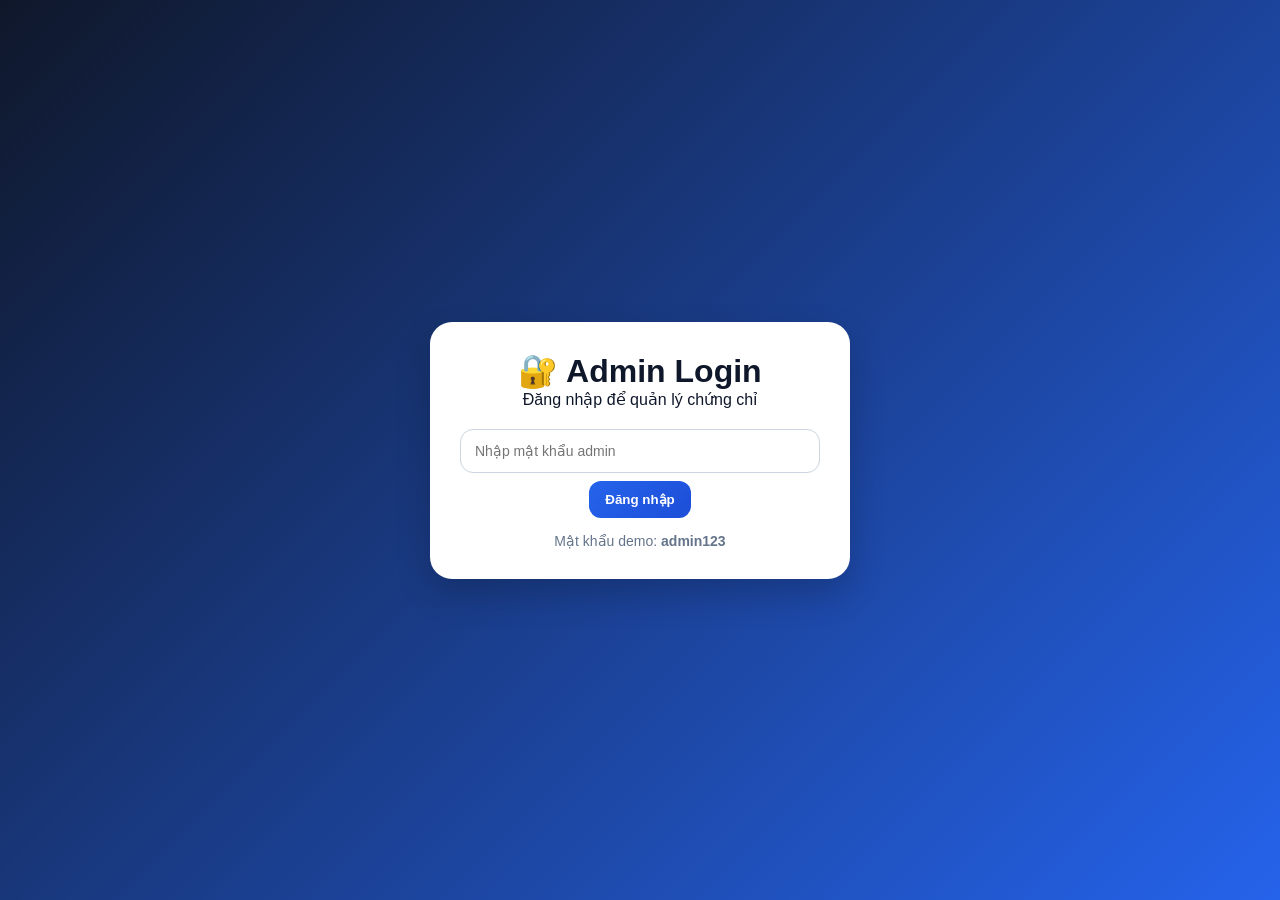
<file: admin.html>
<!DOCTYPE html>
<html lang="vi">
<head>
  <meta charset="UTF-8">
  <meta name="viewport" content="width=device-width, initial-scale=1.0">
  <title>Admin - CertTracker</title>
  <link rel="stylesheet" href="css/style.css">
</head>
<body>

<div id="loginBox" class="login-page">
  <div class="login-card">
    <h1>🔐 Admin Login</h1>
    <p>Đăng nhập để quản lý chứng chỉ</p>

    <input type="password" id="adminPassword" placeholder="Nhập mật khẩu admin">

    <button onclick="loginAdmin()" class="btn">
      Đăng nhập
    </button>

    <p class="login-note">Mật khẩu demo: <strong>admin123</strong></p>
  </div>
</div>

<div id="adminContent" class="hidden">

<header class="hero">
  <div>
    <h1>⚙️ CertTracker Admin</h1>
    <p>Quản lý chứng chỉ & portfolio kỹ năng</p>
  </div>

  <div class="hero-actions">
    <a href="index.html" class="admin-link">Public</a>
    <button onclick="logoutAdmin()" class="logout-btn">Đăng xuất</button>
  </div>
</header>

<main class="container">

  <form id="certForm" class="admin-form">
    <input type="hidden" id="certId">

    <input type="text" id="title" placeholder="Tên chứng chỉ" required>
    <input type="text" id="issuer" placeholder="Đơn vị cấp" required>
    <input type="text" id="field" placeholder="Lĩnh vực" required>
    <input type="text" id="skills" placeholder="Kỹ năng" required>

    <input type="date" id="issueDate" required>
    <input type="date" id="expiryDate" required>

    <input type="text" id="credentialUrl" placeholder="Link credential">
    <input type="text" id="image" placeholder="Link ảnh">

    <textarea id="description" placeholder="Mô tả"></textarea>

    <div class="form-actions">
      <button type="submit" class="btn">
        Lưu chứng chỉ
      </button>

      <button type="button" onclick="cancelEdit()" class="cancel-btn">
        Hủy sửa
      </button>
    </div>
  </form>

  <button onclick="exportSkills()" class="btn export-btn">
    Export Skills CSV
  </button>

  <section id="adminList" class="admin-list"></section>

</main>

</div>

<div id="confirmModal" class="modal hidden">
  <div class="modal-box">
    <h2>⚠ Xác nhận xóa</h2>
    <p>Bạn có chắc chắn muốn xóa chứng chỉ này không?</p>

    <div class="modal-actions">
      <button id="confirmDeleteBtn" class="delete-btn">Xóa</button>
      <button onclick="closeModal()" class="cancel-btn">Hủy</button>
    </div>
  </div>
</div>

<script src="js/api.js"></script>
<script src="js/admin.js"></script>

</body>
</html>
</file>
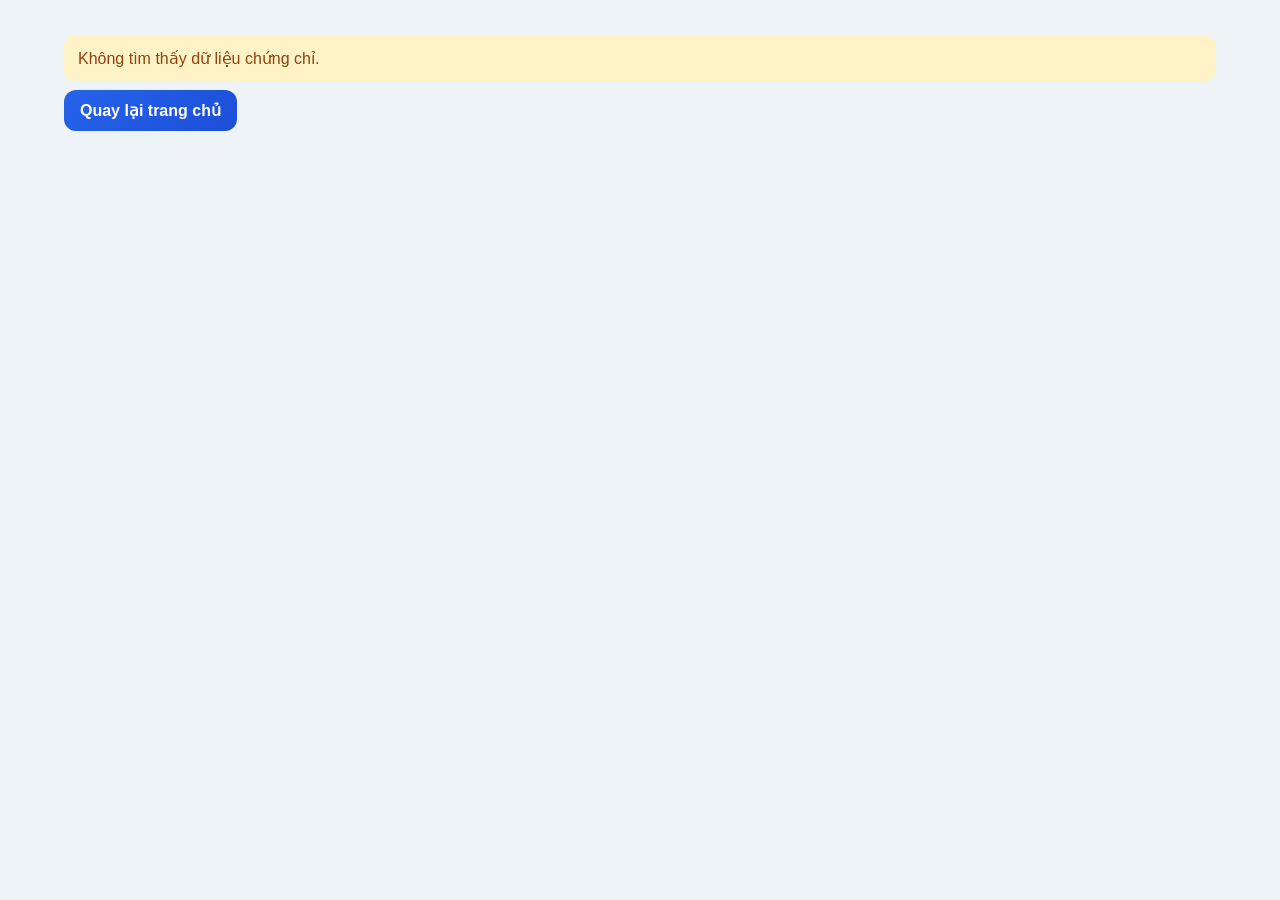
<file: detail.html>
<!DOCTYPE html>
<html lang="vi">
<head>
  <meta charset="UTF-8">
  <meta name="viewport" content="width=device-width, initial-scale=1.0">
  <title>Chi tiết chứng chỉ</title>
  <link rel="stylesheet" href="css/style.css">
</head>
<body>

<main class="container">
  <div id="detailBox" class="detail-box"></div>
</main>

<script src="js/api.js"></script>
<script src="js/detail.js"></script>

</body>
</html>
</file>
<file: css/style.css>
* {
  margin: 0;
  padding: 0;
  box-sizing: border-box;
}

html {
  scroll-behavior: smooth;
}

body {
  font-family: Arial, sans-serif;
  background: #eef3f8;
  color: #0f172a;
}

/* PROFILE HEADER */

.profile-hero {
  background:
    radial-gradient(circle at top left, rgba(56,189,248,0.35), transparent 32%),
    linear-gradient(135deg, #0f172a, #1d4ed8);
  padding: 38px 8%;
  color: white;
}

.profile-card {
  max-width: 1200px;
  margin: auto;
  display: grid;
  grid-template-columns: 150px 1fr auto;
  gap: 26px;
  align-items: center;
}

.avatar-box img {
  width: 140px;
  height: 140px;
  border-radius: 30px;
  object-fit: cover;
  border: 5px solid rgba(255,255,255,0.25);
  box-shadow: 0 18px 40px rgba(0,0,0,0.28);
}

.profile-label {
  display: inline-block;
  background: rgba(255,255,255,0.15);
  padding: 7px 12px;
  border-radius: 999px;
  font-size: 13px;
  margin-bottom: 10px;
}

.profile-info h1 {
  font-size: 44px;
  margin-bottom: 8px;
}

.profile-role {
  font-size: 18px;
  color: #dbeafe;
  margin-bottom: 12px;
}

.profile-bio {
  max-width: 720px;
  line-height: 1.7;
  color: #e0f2fe;
}

.profile-links {
  display: flex;
  flex-wrap: wrap;
  gap: 12px;
  margin-top: 16px;
}

.profile-links span {
  background: rgba(255,255,255,0.14);
  padding: 8px 12px;
  border-radius: 999px;
  font-size: 14px;
}

.admin-link {
  background: white;
  color: #2563eb;
  padding: 12px 20px;
  border-radius: 999px;
  text-decoration: none;
  font-weight: bold;
  position: relative;
  z-index: 50;
  pointer-events: auto;
  box-shadow: 0 8px 22px rgba(0,0,0,0.18);
}

/* OLD HEADER FALLBACK */

.hero {
  background: linear-gradient(135deg, #0f172a, #1d4ed8);
  color: white;
  padding: 30px 8%;
  display: flex;
  justify-content: space-between;
  align-items: center;
}

.hero h1 {
  font-size: 36px;
  margin-bottom: 10px;
}

/* LAYOUT */

.container {
  width: 90%;
  max-width: 1200px;
  margin: 32px auto;
}

.toolbar {
  background: white;
  padding: 16px;
  border-radius: 20px;
  box-shadow: 0 8px 24px rgba(15,23,42,0.08);
  display: flex;
  gap: 14px;
  margin-bottom: 22px;
}

.toolbar input,
.toolbar select,
.admin-form input,
.admin-form textarea,
.login-card input {
  padding: 13px 14px;
  border-radius: 13px;
  border: 1px solid #cbd5e1;
  outline: none;
  transition: 0.2s;
  font-size: 14px;
}

.toolbar input,
.toolbar select {
  flex: 1;
}

input:focus,
select:focus,
textarea:focus {
  border-color: #2563eb;
  box-shadow: 0 0 0 4px rgba(37,99,235,.14);
}

/* SUMMARY */

.summary {
  display: grid;
  grid-template-columns: repeat(auto-fit, minmax(185px, 1fr));
  gap: 15px;
  margin-bottom: 24px;
}

.summary-card {
  background: white;
  padding: 20px;
  border-radius: 18px;
  box-shadow: 0 8px 24px rgba(15,23,42,0.08);
  transition: .25s;
}

.summary-card:hover {
  transform: translateY(-4px);
}

.summary-card h3 {
  font-size: 32px;
}

.summary-card p {
  color: #64748b;
  font-weight: bold;
}

.valid-border {
  border-left: 6px solid #16a34a;
}

.warning-border {
  border-left: 6px solid #f59e0b;
}

.expired-border {
  border-left: 6px solid #dc2626;
}

/* SKILL PROGRESS */

.skill-progress-box {
  background: white;
  padding: 24px;
  border-radius: 20px;
  margin-bottom: 25px;
  box-shadow: 0 8px 22px rgba(15,23,42,0.08);
}

.skill-progress-box h2 {
  margin-bottom: 18px;
}

.progress-item {
  margin-bottom: 16px;
}

.progress-item > div:first-child {
  display: flex;
  justify-content: space-between;
  margin-bottom: 8px;
  font-weight: bold;
  color: #334155;
}

.progress-bar {
  height: 11px;
  background: #e2e8f0;
  border-radius: 999px;
  overflow: hidden;
}

.progress-bar span {
  display: block;
  height: 100%;
  background: linear-gradient(90deg, #2563eb, #38bdf8);
  border-radius: 999px;
}

/* FIELD STATS */

.skill-stats {
  margin-bottom: 22px;
}

.skill-stats-card {
  background: white;
  padding: 20px;
  border-radius: 18px;
  box-shadow: 0 8px 24px rgba(15,23,42,0.08);
}

.skill-stats-card h3 {
  margin-bottom: 12px;
}

.skill-list {
  display: flex;
  flex-wrap: wrap;
  gap: 10px;
}

.skill-chip {
  background: #e0f2fe;
  color: #075985;
  padding: 8px 12px;
  border-radius: 999px;
  font-size: 14px;
  font-weight: bold;
}

/* ALERT */

.alert-box {
  margin-bottom: 22px;
}

.warning-alert {
  background: #fff7ed;
  color: #9a3412;
  padding: 18px;
  border-radius: 16px;
  border-left: 6px solid #f59e0b;
  font-weight: bold;
  box-shadow: 0 6px 18px rgba(245,158,11,0.14);
}

/* CERTIFICATE CARDS */

.card-grid {
  display: grid;
  grid-template-columns: repeat(auto-fit, minmax(295px, 1fr));
  gap: 22px;
}

.card {
  background: white;
  border-radius: 22px;
  overflow: hidden;
  border: 1px solid #e2e8f0;
  box-shadow: 0 8px 22px rgba(15,23,42,0.08);
  transition: .25s;
}

.card:hover {
  transform: translateY(-7px);
  box-shadow: 0 18px 35px rgba(37,99,235,0.18);
}

.card img {
  width: 100%;
  height: 220px;
  object-fit: cover;
  background: #dbeafe;
}

.card-body {
  padding: 20px;
  display: flex;
  flex-direction: column;
  gap: 9px;
}

.card-top {
  display: flex;
  justify-content: space-between;
  gap: 10px;
  align-items: center;
}

.badge {
  padding: 7px 12px;
  border-radius: 999px;
  color: white;
  font-size: 13px;
  font-weight: bold;
}

.valid {
  background: #16a34a;
}

.warning {
  background: #f59e0b;
}

.expired {
  background: #dc2626;
}

.field {
  background: #eef2ff;
  color: #3730a3;
  padding: 7px 12px;
  border-radius: 999px;
  font-size: 13px;
  font-weight: bold;
}

.card h3 {
  font-size: 20px;
  line-height: 1.35;
  color: #0f172a;
}

.card p {
  color: #475569;
  line-height: 1.5;
}

.remain-text {
  color: #2563eb !important;
  font-weight: bold;
}

.btn {
  display: inline-block;
  margin-top: 8px;
  background: linear-gradient(135deg, #2563eb, #1d4ed8);
  color: white;
  text-decoration: none;
  padding: 11px 16px;
  border-radius: 12px;
  border: none;
  cursor: pointer;
  transition: .25s;
  font-weight: bold;
  text-align: center;
}

.btn:hover {
  transform: translateY(-2px);
  opacity: .93;
}

/* DETAIL PAGE */

.detail-box {
  margin-top: 35px;
}

.certificate-detail-layout {
  display: grid;
  grid-template-columns: 380px 1fr;
  gap: 28px;
  align-items: start;
}

.certificate-preview {
  position: sticky;
  top: 30px;
}

.certificate-preview img {
  width: 100%;
  border-radius: 24px;
  box-shadow: 0 18px 38px rgba(15,23,42,0.18);
  border: 10px solid white;
}

.certificate-mini-card {
  margin-top: 18px;
  background: white;
  padding: 22px;
  border-radius: 22px;
  box-shadow: 0 8px 24px rgba(15,23,42,0.08);
}

.certificate-mini-card h2 {
  margin: 14px 0 8px;
}

.certificate-mini-card p {
  color: #64748b;
}

.certificate-info-panel {
  background: white;
  padding: 30px;
  border-radius: 24px;
  box-shadow: 0 10px 28px rgba(15,23,42,0.08);
}

.detail-heading h1 {
  margin: 16px 0 10px;
  font-size: 34px;
}

.detail-heading p {
  color: #475569;
  line-height: 1.7;
}

.detail-grid {
  display: grid;
  grid-template-columns: repeat(2, 1fr);
  gap: 14px;
  margin: 24px 0;
}

.detail-info-box {
  background: #f8fafc;
  padding: 18px;
  border-radius: 16px;
  border: 1px solid #e2e8f0;
}

.detail-info-box span {
  display: block;
  color: #64748b;
  font-size: 14px;
  margin-bottom: 6px;
}

.detail-info-box strong {
  color: #0f172a;
}

.skills-section,
.modules-section {
  margin-top: 26px;
}

.skills-section h3,
.modules-section h3 {
  margin-bottom: 14px;
}

.skills-list {
  display: flex;
  flex-wrap: wrap;
  gap: 10px;
}

.skills-list span {
  background: #dbeafe;
  color: #1e40af;
  padding: 9px 13px;
  border-radius: 999px;
  font-weight: bold;
  font-size: 14px;
}

.module-list {
  display: grid;
  gap: 12px;
}

.module-item {
  display: flex;
  gap: 14px;
  align-items: center;
  background: #f8fafc;
  border: 1px solid #e2e8f0;
  padding: 14px;
  border-radius: 14px;
}

.module-item span {
  min-width: 34px;
  height: 34px;
  background: #2563eb;
  color: white;
  display: grid;
  place-items: center;
  border-radius: 50%;
  font-weight: bold;
}

.module-item p {
  color: #334155;
  font-weight: 500;
}

.empty,
.empty-module {
  background: #fef3c7;
  color: #92400e;
  padding: 14px;
  border-radius: 12px;
}

.back-btn {
  display: inline-block;
  background: white;
  padding: 10px 16px;
  border-radius: 999px;
  box-shadow: 0 5px 14px rgba(0,0,0,0.08);
  text-decoration: none;
  color: #2563eb;
  font-weight: bold;
  margin-bottom: 20px;
}

/* ADMIN */

.admin-form {
  background: white;
  padding: 25px;
  border-radius: 22px;
  box-shadow: 0 8px 24px rgba(15,23,42,0.08);
  display: grid;
  gap: 15px;
  margin-bottom: 25px;
}

.admin-form textarea {
  min-height: 120px;
  resize: none;
}

.form-actions,
.admin-actions,
.hero-actions {
  display: flex;
  gap: 12px;
  flex-wrap: wrap;
}

.cancel-btn,
.logout-btn {
  margin-top: 8px;
  background: #64748b;
  color: white;
  border: none;
  padding: 11px 16px;
  border-radius: 12px;
  cursor: pointer;
  font-weight: bold;
}

.logout-btn {
  background: #dc2626;
  border-radius: 999px;
}

.export-btn {
  margin-bottom: 25px;
}

.admin-list {
  display: grid;
  grid-template-columns: repeat(auto-fit, minmax(295px, 1fr));
  gap: 20px;
}

.admin-card {
  background: white;
  border-radius: 20px;
  overflow: hidden;
  box-shadow: 0 8px 24px rgba(15,23,42,0.08);
}

.admin-card img {
  width: 100%;
  height: 200px;
  object-fit: cover;
}

.admin-card-body {
  padding: 20px;
}

.admin-card-body h3 {
  margin-bottom: 10px;
}

.admin-card-body p {
  margin: 8px 0;
  color: #475569;
}

.edit-btn,
.delete-btn {
  border: none;
  padding: 10px 14px;
  border-radius: 11px;
  color: white;
  cursor: pointer;
  font-weight: bold;
}

.edit-btn {
  background: #2563eb;
}

.delete-btn {
  background: #dc2626;
}

/* LOGIN / MODAL */

.login-page {
  min-height: 100vh;
  background: linear-gradient(135deg, #0f172a, #2563eb);
  display: flex;
  align-items: center;
  justify-content: center;
}

.login-card {
  width: 90%;
  max-width: 420px;
  background: white;
  padding: 30px;
  border-radius: 22px;
  text-align: center;
  box-shadow: 0 15px 35px rgba(0,0,0,0.2);
}

.login-card input {
  width: 100%;
  margin-top: 20px;
}

.login-note {
  margin-top: 15px;
  color: #64748b;
  font-size: 14px;
}

.hidden {
  display: none !important;
}

.modal {
  position: fixed;
  inset: 0;
  background: rgba(15,23,42,0.65);
  display: flex;
  align-items: center;
  justify-content: center;
  z-index: 999;
  padding: 20px;
}

.modal-box {
  background: white;
  padding: 28px;
  border-radius: 20px;
  max-width: 420px;
  width: 100%;
  text-align: center;
  box-shadow: 0 12px 35px rgba(0,0,0,0.25);
}

.modal-actions {
  display: flex;
  justify-content: center;
  gap: 12px;
  margin-top: 20px;
}

/* RESPONSIVE */

@media(max-width: 900px) {
  .profile-card {
    grid-template-columns: 1fr;
    text-align: center;
  }

  .avatar-box img {
    margin: auto;
  }

  .profile-links {
    justify-content: center;
  }

  .certificate-detail-layout {
    grid-template-columns: 1fr;
  }

  .certificate-preview {
    position: static;
  }

  .detail-grid {
    grid-template-columns: 1fr;
  }
}

@media(max-width: 700px) {
  .hero {
    flex-direction: column;
    gap: 15px;
    text-align: center;
  }

  .toolbar {
    flex-direction: column;
  }

  .profile-info h1 {
    font-size: 34px;
  }
}
</file>
